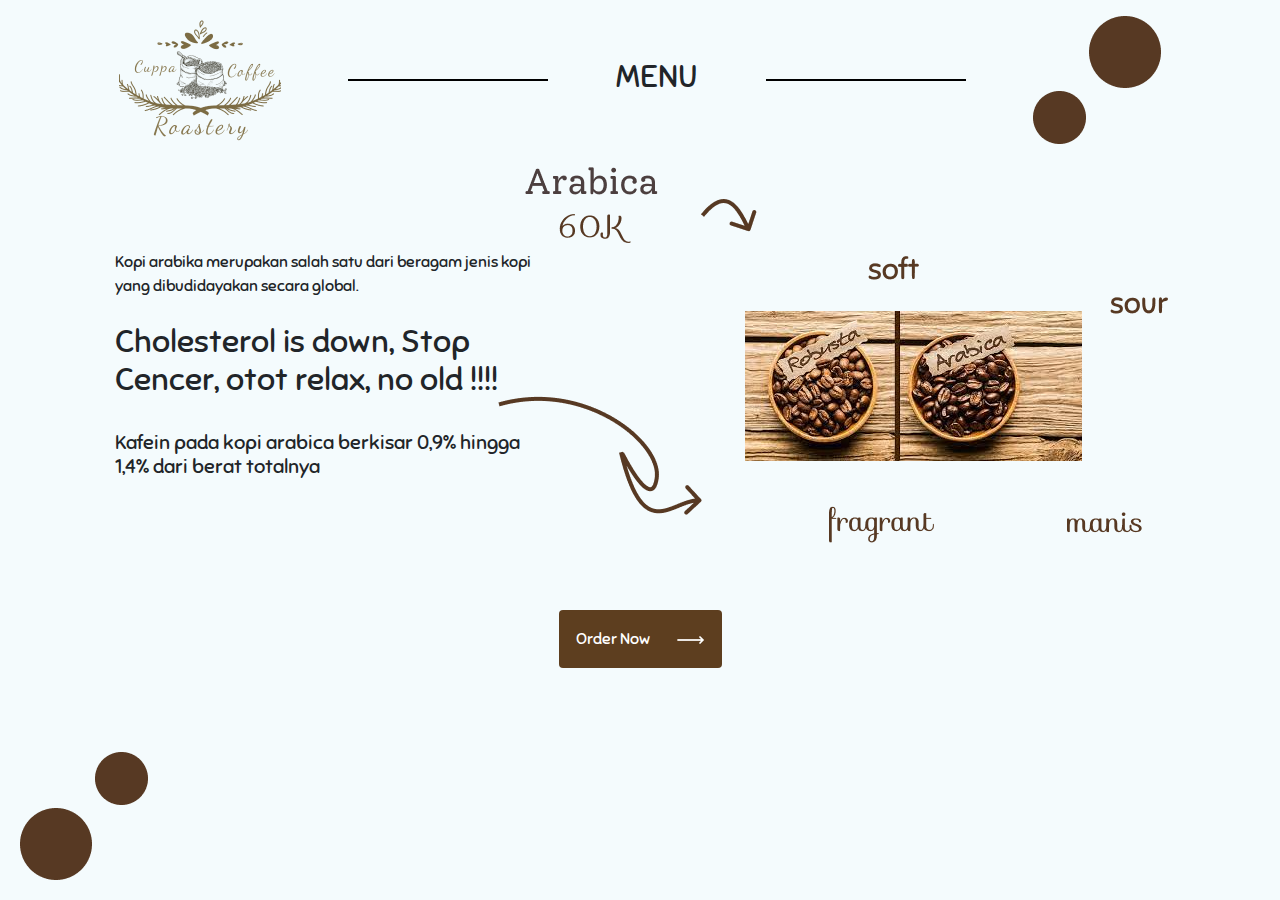
<file: menu/arabika.html>
<!DOCTYPE html>
<html lang="en">
<head>
    <meta charset="UTF-8">
    <meta name="viewport" content="width=device-width, initial-scale=1.0">
    <title>Cuppa COFFEE Roastery | Arabica</title>
    <link rel="stylesheet" href="https://maxcdn.bootstrapcdn.com/bootstrap/4.0.0/css/bootstrap.min.css" integrity="sha384-Gn5384xqQ1aoWXA+058RXPxPg6fy4IWvTNh0E263XmFcJlSAwiGgFAW/dAiS6JXm" crossorigin="anonymous">
    <link rel="preconnect" href="https://fonts.googleapis.com">
<link rel="preconnect" href="https://fonts.gstatic.com" crossorigin>
<link href="https://fonts.googleapis.com/css2?family=Sniglet&display=swap" rel="stylesheet">
</head>

<style>
    .btnCoklat{
        background-color: #5D3E1F;
    }
    body{
        background-color: #F4FBFD;
        font-family: 'Sniglet', cursive;
    }
    .line{
        width: 200px;
        height: 2px;
        background-color: black;
    }
    .bubbleBottom{
        position: absolute;
        bottom: 20px;
        left: 20px;
    }
    .panah{
        position: absolute;
    }
</style>
<body>
    <nav>
        <div class="container">

        <div class="d-flex justify-content-around align-items-center">
            <img src="../assets/image/C.C 1.png" alt="">
            <div class="line"></div>
            <h2>MENU</h2>
            <div class="line"></div>

            <img src="../assets/image/Group 43.png" alt="">
        </div>
    </div>

    </nav>

    <div class="container">
        <div class="col-12 text-center">
            <img src="../assets/image/Group 47.png" alt="">
        </div>
    <div class="col-12 d-flex">
        <div class="col-md-5">
            Kopi arabika merupakan salah satu dari beragam jenis kopi yang dibudidayakan secara global.
<br>
<br>
<h2>
    Cholesterol is down, Stop Cencer, otot relax, no old
    !!!!
    <img src="../assets/image/Group 45.png" class="panah" alt="">
</h2>
<br>

<h5>
    Kafein pada kopi arabica berkisar 0,9% hingga 1,4% dari berat totalnya

</h5>
        </div>
        <div class="col-md-6 offset-2">
            <img src="../assets/image/Group 46.png" alt="">
        </div>
    </div>
</div>

<img class="bubbleBottom" src="../assets/image/Group 44.png" alt="">

    <div class="col-12 text-center mt-5">
        <a href="https://wa.me/6285882041254?text=Saya%20tertarik%20dengan%20Kopi%20Arabica%20Anda%20yang%20dijual" class="btn btnCoklat justify-content-center p-3 align-items-center text-white">Order Now <img class="ml-4"src="../assets/image/Vector 1.png" alt=""></a>

    </div>
    <script src="https://code.jquery.com/jquery-3.2.1.slim.min.js" integrity="sha384-KJ3o2DKtIkvYIK3UENzmM7KCkRr/rE9/Qpg6aAZGJwFDMVNA/GpGFF93hXpG5KkN" crossorigin="anonymous"></script>
    <script src="https://cdnjs.cloudflare.com/ajax/libs/popper.js/1.12.9/umd/popper.min.js" integrity="sha384-ApNbgh9B+Y1QKtv3Rn7W3mgPxhU9K/ScQsAP7hUibX39j7fakFPskvXusvfa0b4Q" crossorigin="anonymous"></script>
    <script src="https://maxcdn.bootstrapcdn.com/bootstrap/4.0.0/js/bootstrap.min.js" integrity="sha384-JZR6Spejh4U02d8jOt6vLEHfe/JQGiRRSQQxSfFWpi1MquVdAyjUar5+76PVCmYl" crossorigin="anonymous"></script>
</body>
</html>
</file>
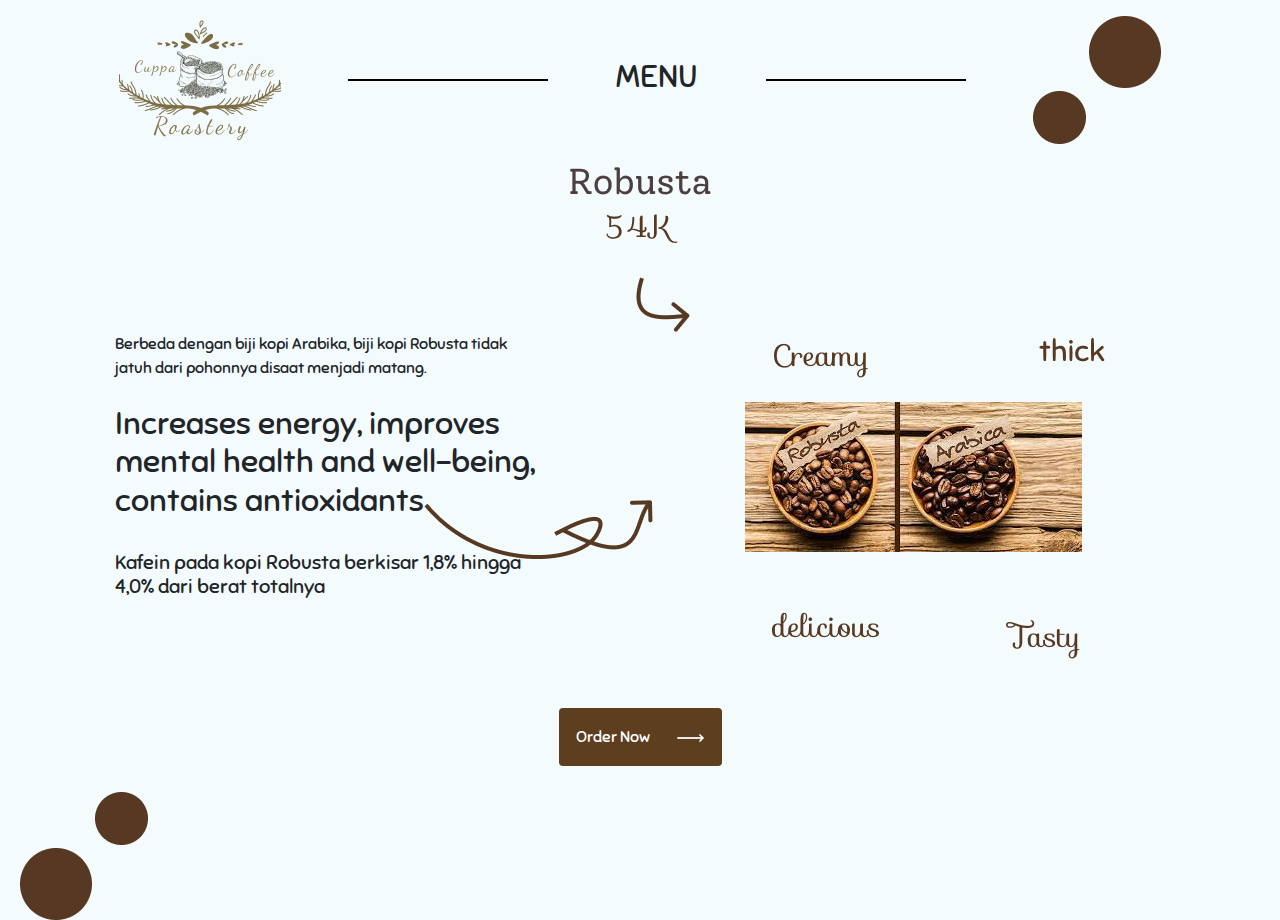
<file: menu/robusta.html>
<!DOCTYPE html>
<html lang="en">
<head>
    <meta charset="UTF-8">
    <meta name="viewport" content="width=device-width, initial-scale=1.0">
    <title>Cuppa COFFEE Roastery | Robusta</title>
    <link rel="stylesheet" href="https://maxcdn.bootstrapcdn.com/bootstrap/4.0.0/css/bootstrap.min.css" integrity="sha384-Gn5384xqQ1aoWXA+058RXPxPg6fy4IWvTNh0E263XmFcJlSAwiGgFAW/dAiS6JXm" crossorigin="anonymous">
    <link rel="preconnect" href="https://fonts.googleapis.com">
<link rel="preconnect" href="https://fonts.gstatic.com" crossorigin>
<link href="https://fonts.googleapis.com/css2?family=Sniglet&display=swap" rel="stylesheet">
</head>

<style>
    .btnCoklat{
        background-color: #5D3E1F;
    }
    body{
        background-color: #F4FBFD;
        font-family: 'Sniglet', cursive;
    }
    .line{
        width: 200px;
        height: 2px;
        background-color: black;
    }
    .bubbleBottom{
        position: absolute;
        bottom: -20px;
        left: 20px;
    }
    .panah{
        position: absolute;
        top: 140px;
    }
</style>
<body>
    <nav>
        <div class="container">

        <div class="d-flex justify-content-around align-items-center">
            <img src="../assets/image/C.C 1.png" alt="">
            <div class="line"></div>
            <h2>MENU</h2>
            <div class="line"></div>

            <img src="../assets/image/Group 43.png" alt="">
        </div>
    </div>

    </nav>

    <div class="container">
        <div class="col-12 text-center">
            <img src="../assets/image/robusa.png" alt="">
        </div>
    <div class="col-12 d-flex">
        <div class="col-md-5">
            Berbeda dengan biji kopi Arabika, biji kopi Robusta tidak jatuh dari pohonnya disaat menjadi matang.
<br>
<br>
<h2>
    Increases energy, improves mental health and well-being, contains antioxidants
    <img src="../assets/image/Group 50.png" class="panah" alt="">
</h2>
<br>

<h5>
    Kafein pada kopi Robusta berkisar 1,8% hingga 4,0% dari berat totalnya
</h5>
        </div>
        <div class="col-md-6 offset-2">
            <img src="../assets/image/Group 49.png" alt="">
        </div>
    </div>
</div>

<img class="bubbleBottom" src="../assets/image/Group 44.png" alt="">

    <div class="col-12 text-center my-5">
        <a href="https://wa.me/6285882041254?text=Saya%20tertarik%20dengan%20Kopi%20Robusta%20Anda%20yang%20dijual" class="btn btnCoklat justify-content-center p-3 align-items-center text-white">Order Now <img class="ml-4"src="../assets/image/Vector 1.png" alt=""></a>

    </div>
    <script src="https://code.jquery.com/jquery-3.2.1.slim.min.js" integrity="sha384-KJ3o2DKtIkvYIK3UENzmM7KCkRr/rE9/Qpg6aAZGJwFDMVNA/GpGFF93hXpG5KkN" crossorigin="anonymous"></script>
    <script src="https://cdnjs.cloudflare.com/ajax/libs/popper.js/1.12.9/umd/popper.min.js" integrity="sha384-ApNbgh9B+Y1QKtv3Rn7W3mgPxhU9K/ScQsAP7hUibX39j7fakFPskvXusvfa0b4Q" crossorigin="anonymous"></script>
    <script src="https://maxcdn.bootstrapcdn.com/bootstrap/4.0.0/js/bootstrap.min.js" integrity="sha384-JZR6Spejh4U02d8jOt6vLEHfe/JQGiRRSQQxSfFWpi1MquVdAyjUar5+76PVCmYl" crossorigin="anonymous"></script>
</body>
</html>
</file>
